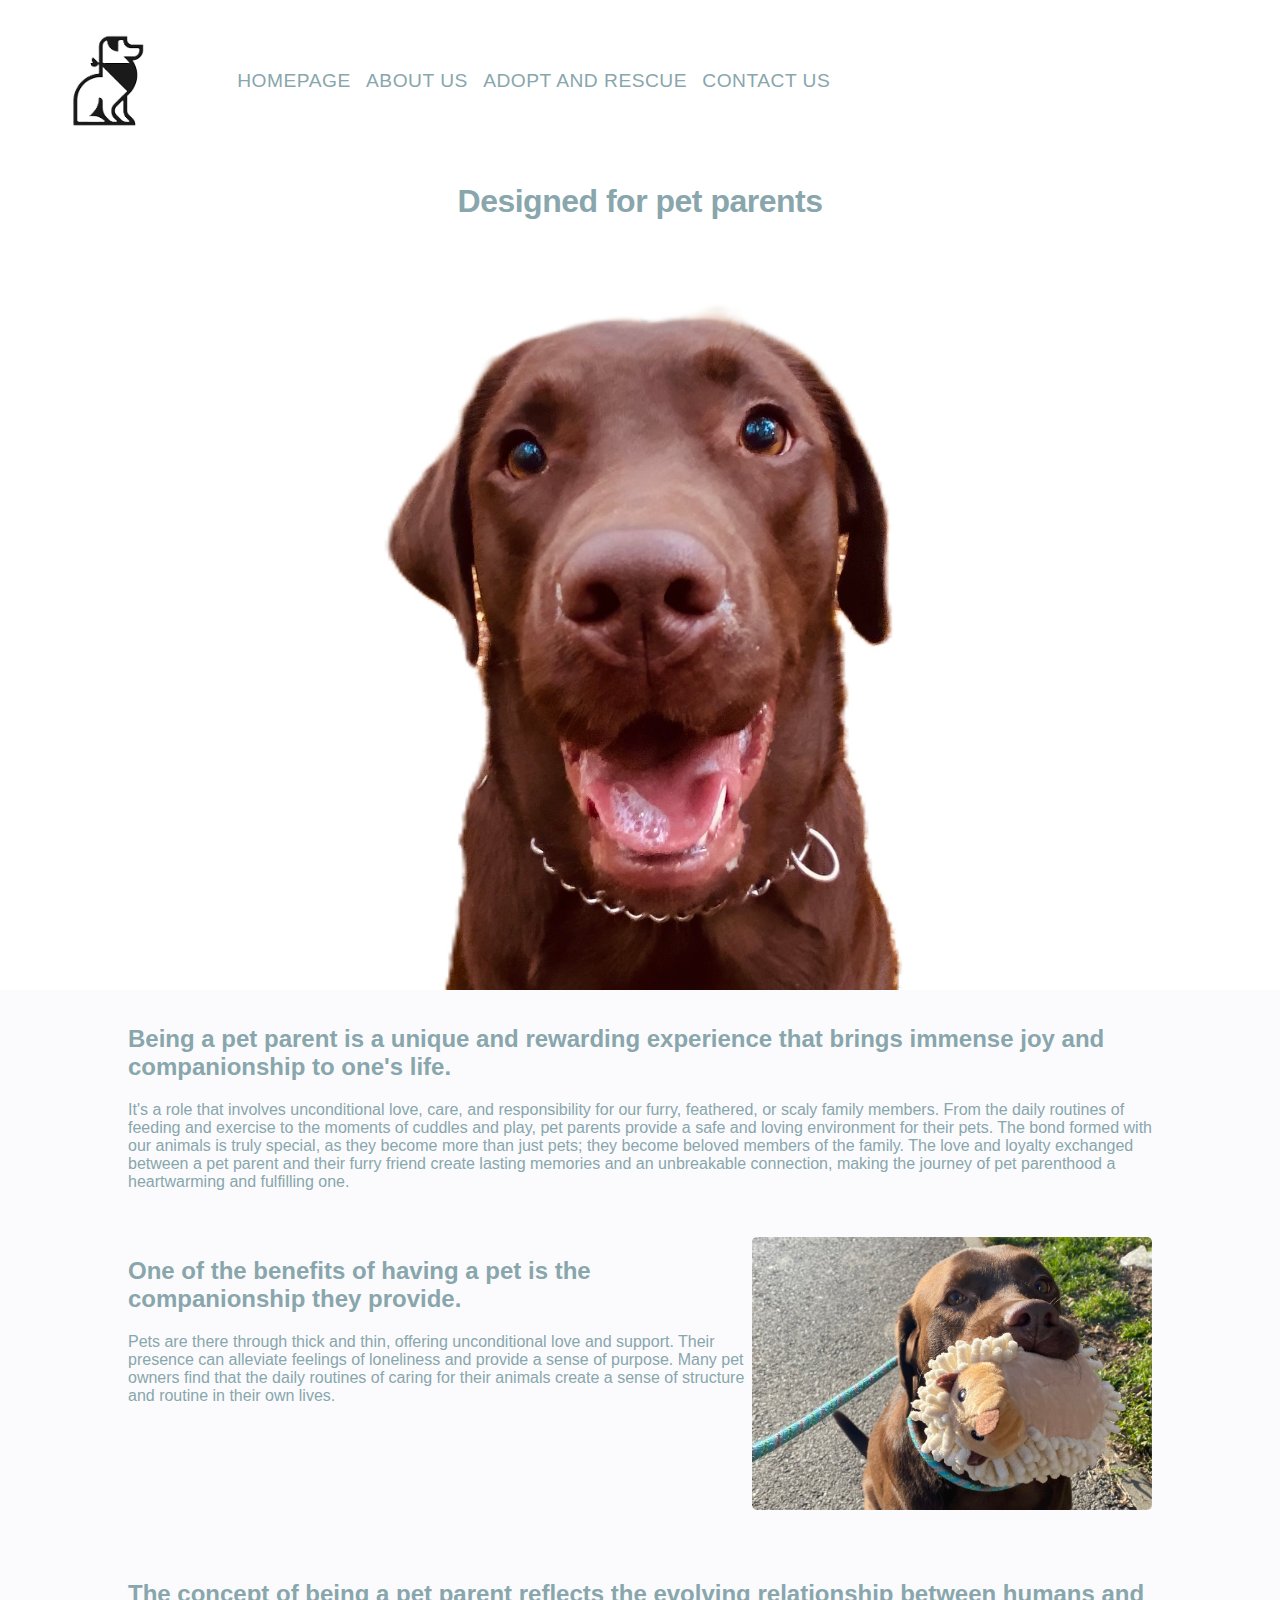
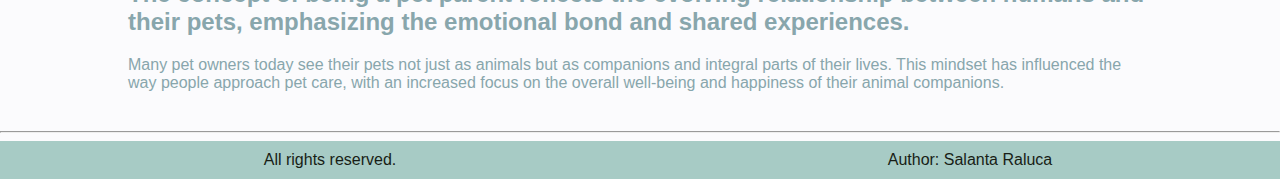
<file: Index.html>
<!DOCTYPE html>
<html lang="en">

<head>
  <meta charset="UTF-8" />
  <meta name="viewport" content="width=device-width, initial-scale=1.0" />
  <title>Happy Pets</title>
  <link rel="stylesheet" href="styling.css" />
</head>
<body>
  <header>
    <span class="menu">
      <img src="dogLogo.png" alt="Dog drawing" class="imgCaine" />
      <nav>
        <ul>
          <li><a href="./Index.html">Homepage</a></li>
          <li><a href="./About.html">About us</a></li>
          <li><a href="./Adopt.html">Adopt and Rescue</a></li>
          <li><a href="./Contact.html">Contact us</a></li>

        </ul>
      </nav>
    </span>
    <h1 id="h1">Designed for pet parents</h1>
  </header>
  <main>
    <section>
      <div>
        <h2>Being a pet parent is a unique and rewarding experience that brings
          immense joy and companionship to one's life.
        </h2>
        <p>
          It's a role that involves
          unconditional love, care, and responsibility for our furry, feathered, or
          scaly family members. From the daily routines of feeding and exercise to
          the moments of cuddles and play, pet parents provide a safe and loving
          environment for their pets. The bond formed with our animals is truly
          special, as they become more than just pets; they become beloved members
          of the family. The love and loyalty exchanged between a pet parent and
          their furry friend create lasting memories and an unbreakable connection,
          making the journey of pet parenthood a heartwarming and fulfilling one.
        </p>
      </div>
    </section>
    <section>
      <div class="menu">
        <div>
          <h2>
            One of the benefits of having a pet is the companionship they provide.
          </h2>
          <p>
            Pets are there through thick and thin, offering unconditional love and support. Their presence can alleviate
            feelings of loneliness and provide a sense of purpose. Many pet owners find that the daily routines of
            caring for their animals create a sense of structure and routine in their own lives.
          </p>
        </div>
        <img src="leiaArici.JPG" alt="Dog with hedgehog" class="Leia" />
      </div>
    </section>
    <section>
      <div>
        <h2>
          The concept of being a pet parent reflects the evolving relationship between humans and their pets,
          emphasizing the emotional bond and shared experiences.
        </h2>
        <p>
          Many pet owners today see their pets not just as animals but as companions and integral parts of their lives.
          This mindset has influenced the way people approach pet care, with an increased focus on the overall
          well-being and happiness of their animal companions.
        </p>
      </div>
    </section>
  </main>
  <hr />
  <footer>
    <div class="row">
      <div class="column">All rights reserved.</div>
      <div class="column">Author: Salanta Raluca</div>
    </div>
  </footer>
</body>
</html>
</file>
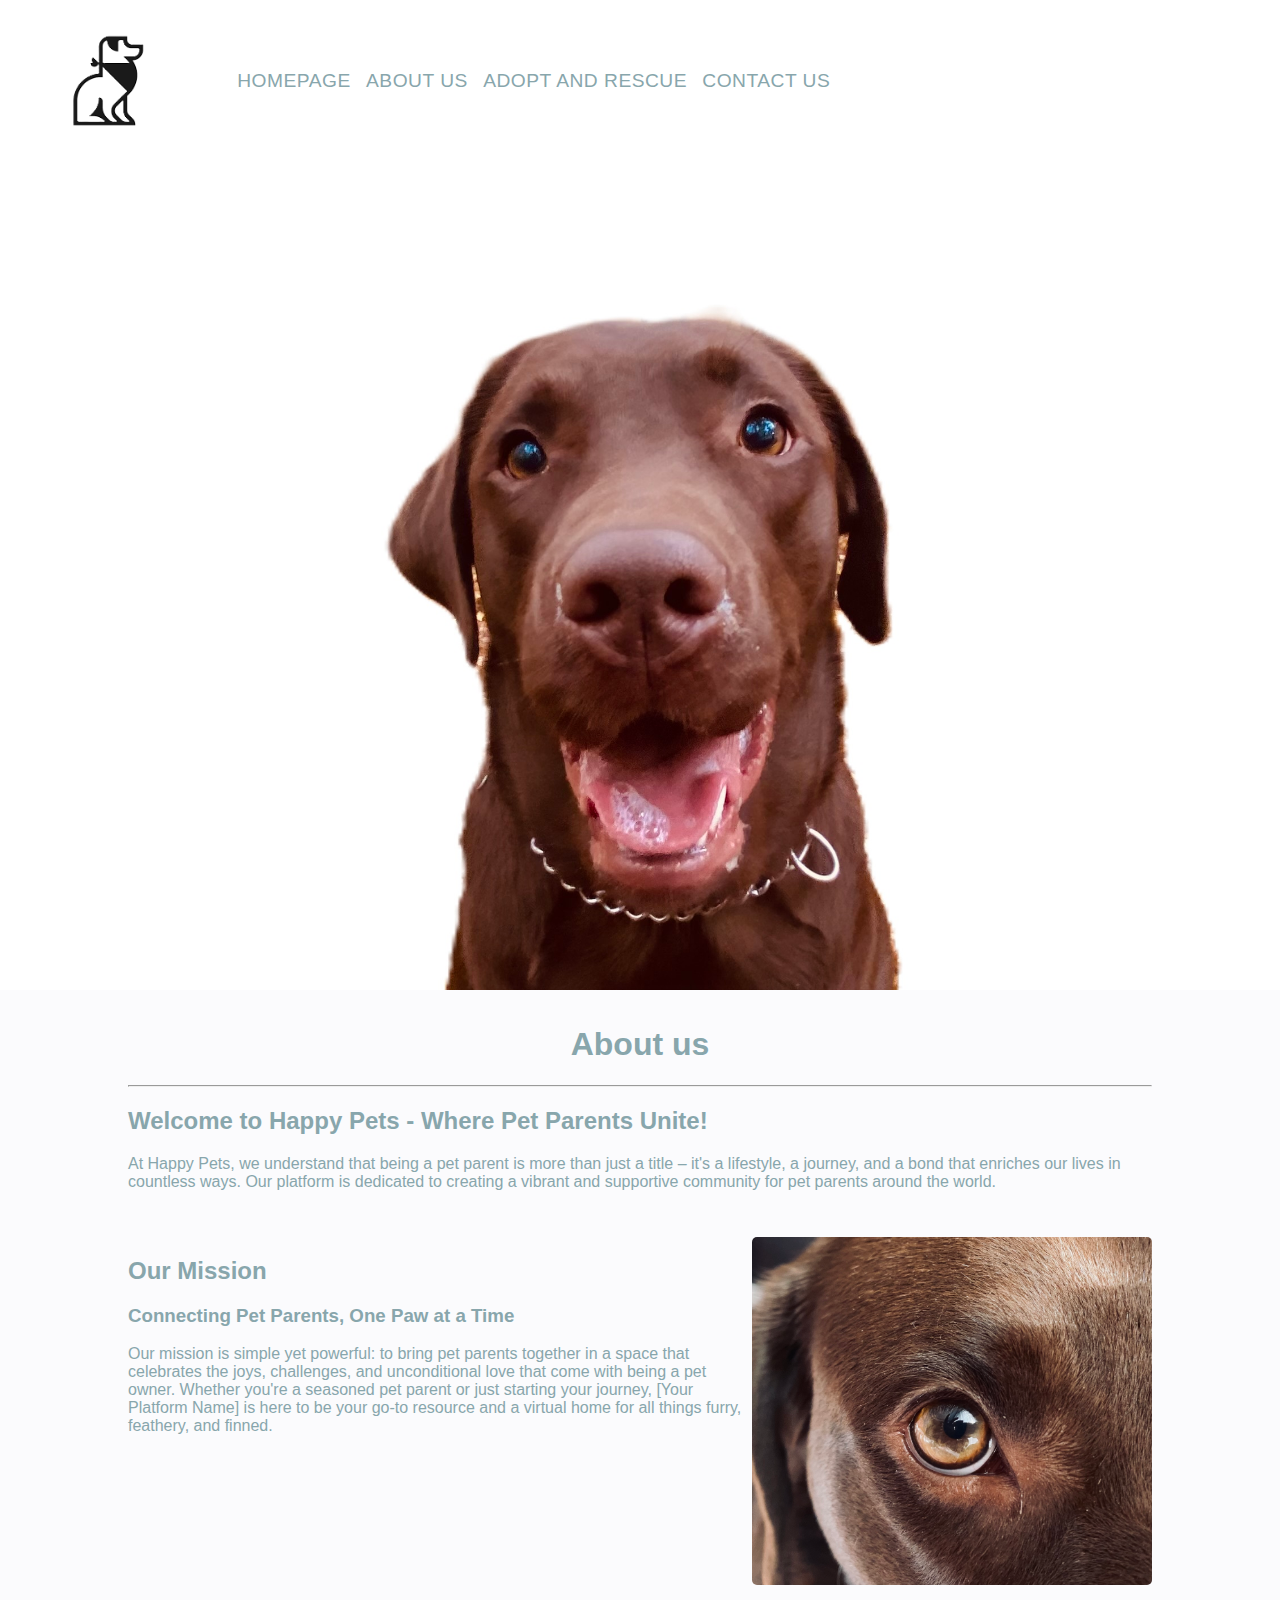
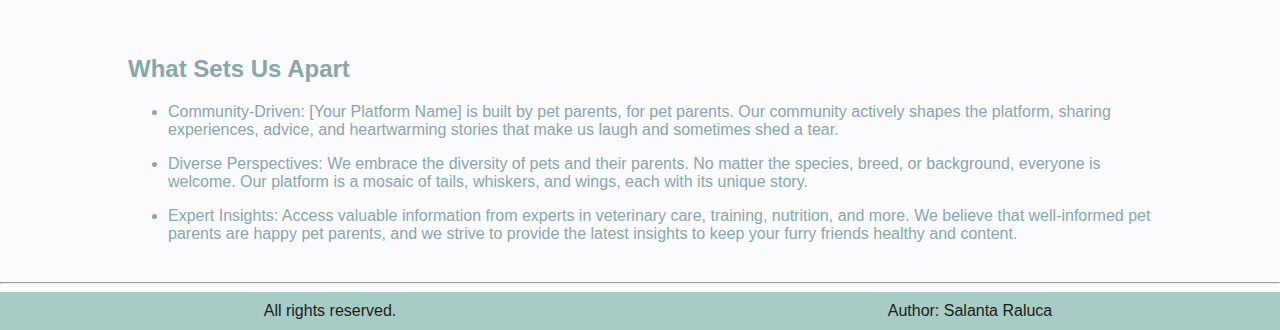
<file: About.html>
<!DOCTYPE html>
<html lang="en">

<head>
  <meta charset="UTF-8" />
  <meta name="viewport" content="width=device-width, initial-scale=1.0" />
  <title>About us</title>
  <link rel="stylesheet" href="styling.css">
</head>
<header>
  <div class="menu">
    <img src="dogLogo.png" alt="Dog drawing" class="imgCaine" />
    <nav>
      <ul>
        <li><a href="Index.html">Homepage</a></li>
        <li><a href="About.html">About us</a></li>
        <li><a href="Adopt.html">Adopt and Rescue</a></li>
        <li><a href="Contact.html">Contact us</a></li>  
      </ul>
    </nav>
    <div>
</header>
<body>
  <main>
    <section>
      <div>
        <div>
        <h1 class="h1">About us </h1>
      </div>
        <hr />
        <h2>Welcome to Happy Pets - Where Pet Parents Unite!</h2>
        <p>At Happy Pets, we understand that being a pet parent is more than just a title – it's a lifestyle,
          a journey, and a bond that enriches our lives in countless ways. Our platform is dedicated to creating a
          vibrant and supportive community for pet parents around the world.
        </p>
      </div>
    </section>
    <section>
      <div class="menu">
        <div>
          <h2>Our Mission</h2>
          <h3>Connecting Pet Parents, One Paw at a Time</h3>
          <p>Our mission is simple yet powerful: to bring pet parents together in a space that celebrates the joys,
            challenges, and unconditional love that come with being a pet owner. Whether you're a seasoned pet parent or
            just starting your journey, [Your Platform Name] is here to be your go-to resource and a virtual home for
            all things furry, feathery, and finned.
          </p>
        </div>
        <img src="leiaOchi.jpg" alt="Dog eye" class="Leia" />
      </div>
    </section>
    <section>
      <div>
        <h2>What Sets Us Apart</h2>
        <ul>
          <li>
            <p>Community-Driven: [Your Platform Name] is built by pet parents, for pet parents. Our community actively
              shapes the platform, sharing experiences, advice, and heartwarming stories that make us laugh and
              sometimes shed a tear.</p>
          </li>
          <li>
            <p>Diverse Perspectives: We embrace the diversity of pets and their parents. No matter the species, breed,
              or background, everyone is welcome. Our platform is a mosaic of tails, whiskers, and wings, each with its
              unique story.</p>
          </li>
          <li>
            <p>Expert Insights: Access valuable information from experts in veterinary care, training, nutrition, and
              more. We believe that well-informed pet parents are happy pet parents, and we strive to provide the latest
              insights to keep your furry friends healthy and content.</p>
          </li>
        </ul>
      </div>
    </section>
  </main>
  <hr />
  <footer>
    <div class="row">
      <div class="column">All rights reserved.</div>
      <div class="column">Author: Salanta Raluca</div>
    </div>
  </footer>
</body>
</html>
</file>
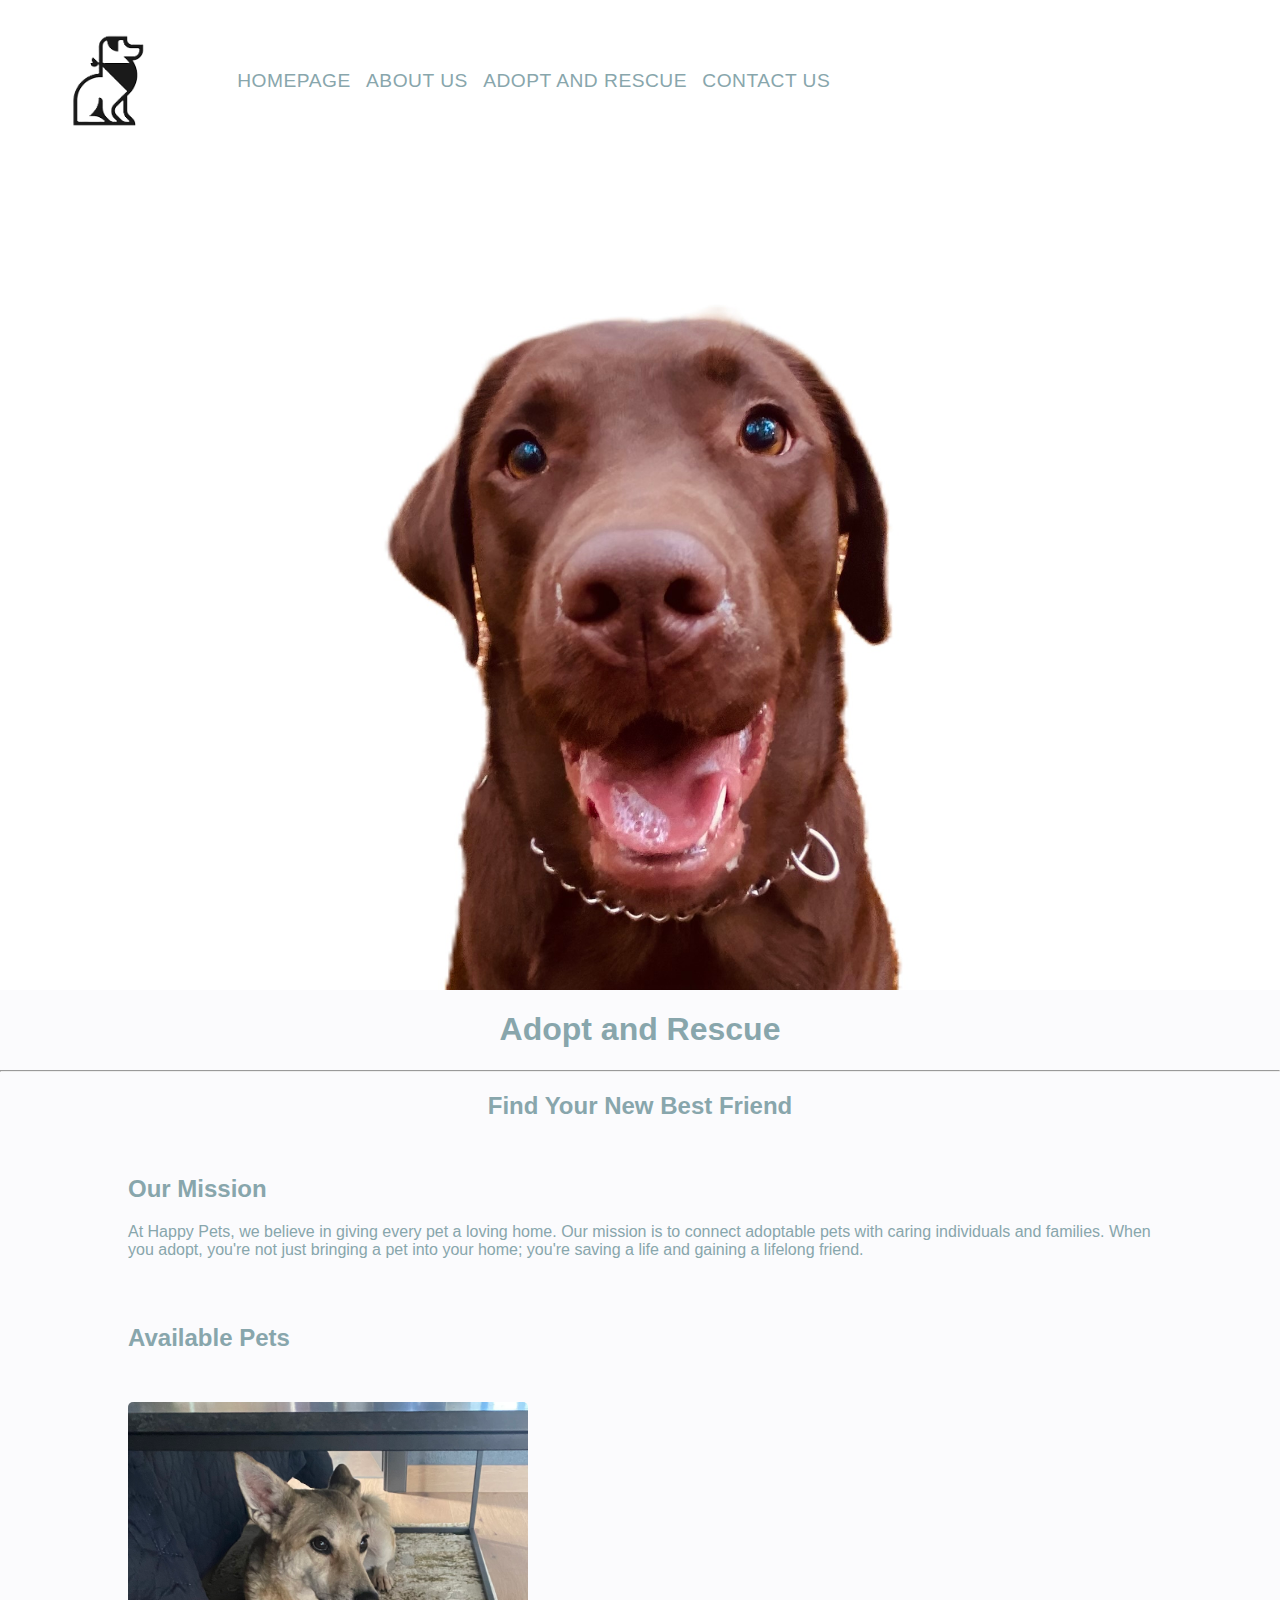
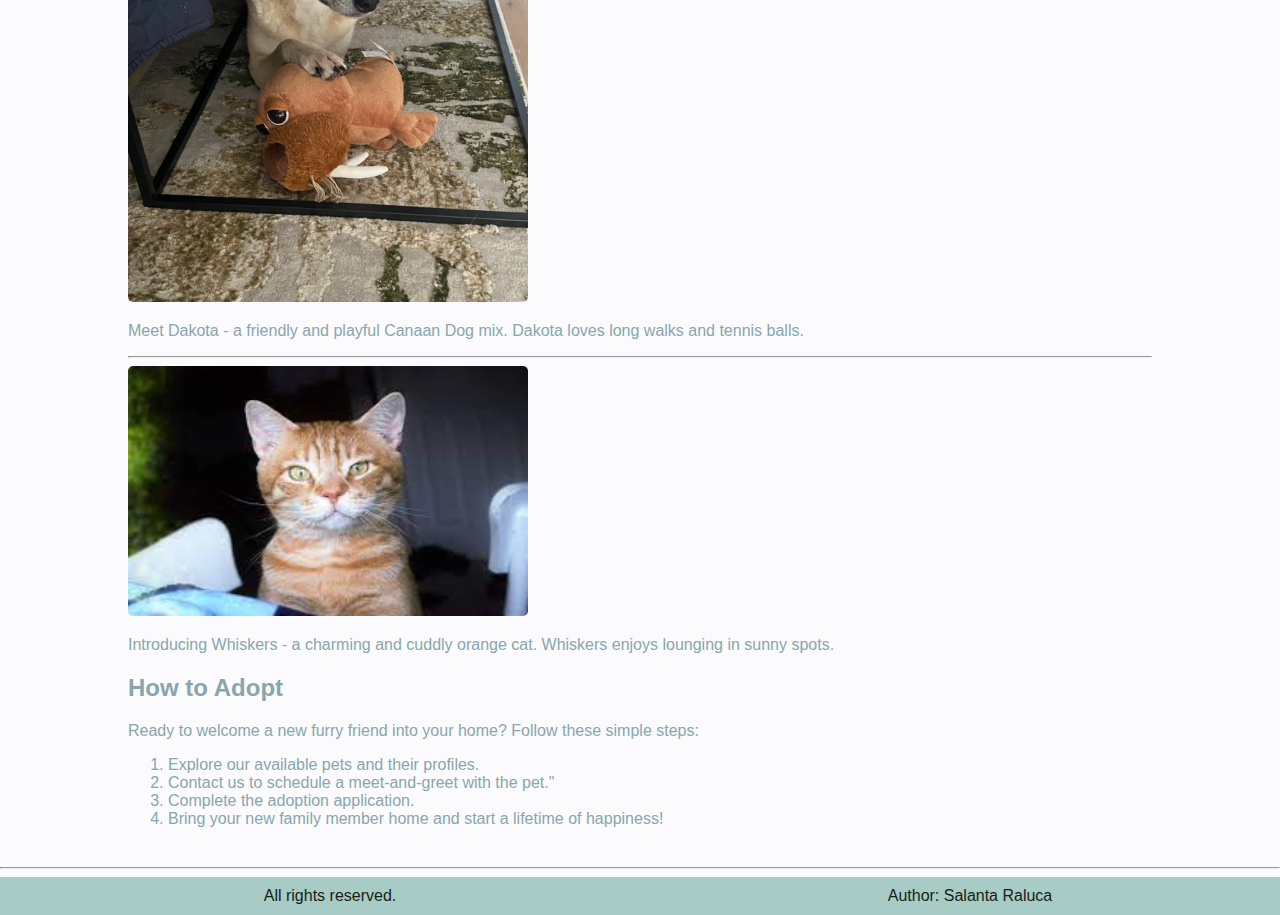
<file: Adopt.html>
<!DOCTYPE html>
<html lang="en">

<head>
  <meta charset="UTF-8" />
  <meta name="viewport" content="width=device-width, initial-scale=1.0" />
  <title>Adoption and Rescue</title>
  <link rel="stylesheet" href="styling.css">
</head>
<header>
  <div class="menu">
    <img src="dogLogo.png" alt="Dog drawing" class="imgCaine" />
    <nav>
      <ul>
        <li><a href="Index.html">Homepage</a></li>
        <li><a href="About.html">About us</a></li>
        <li><a href="Adopt.html">Adopt and Rescue</a></li>
        <li><a href="Contact.html">Contact us</a></li>       
      </ul>
    </nav>
  </div>
</header>
<body>
  <h1 class="h1">Adopt and Rescue</h1>
  <hr/>
  <h2 class="h1">Find Your New Best Friend</h2>
  <section>
    <div>
      <h2>Our Mission</h2>
      <p>At Happy Pets, we believe in giving every pet a loving home. Our mission is to connect adoptable pets
        with caring individuals and families. When you adopt, you're not just bringing a pet into your home; you're
        saving a life and gaining a lifelong friend.</p>
    </div>
    <div>
      <h2>Available Pets</h2>
    </div>
    <div>
      <div>
        <img src="dakota.jpg" alt="Dog 1" class="Dakota">
      </div>
      <div>
        <p>Meet Dakota - a friendly and playful Canaan Dog mix. Dakota loves long walks and tennis balls.</p>
      </div>
      <hr />
      <div>
        <img src="cat.jpg" alt="Cat 1" class="Cat">
      </div>
      <div>
        <p>Introducing Whiskers - a charming and cuddly orange cat. Whiskers enjoys lounging in sunny spots.</p>
      </div>
      <div>
        <div>
          <h2>How to Adopt</h2>
        </div>
        <p>Ready to welcome a new furry friend into your home? Follow these simple steps:</p>
        <ol>
          <li>Explore our available pets and their profiles.</li>
          <li><a class="contact" href="Contact.html">Contact us to schedule a meet-and-greet with the pet."</class=a>
          </li>
          <li>Complete the adoption application.</li>
          <li>Bring your new family member home and start a lifetime of happiness!</li>
        </ol>
      </div>
  </section>
  <hr />
  <footer>
    <div class="row">
      <div class="column">All rights reserved.</div>
      <div class="column">Author: Salanta Raluca</div>
    </div>
  </footer>
</body>
</html>
</file>
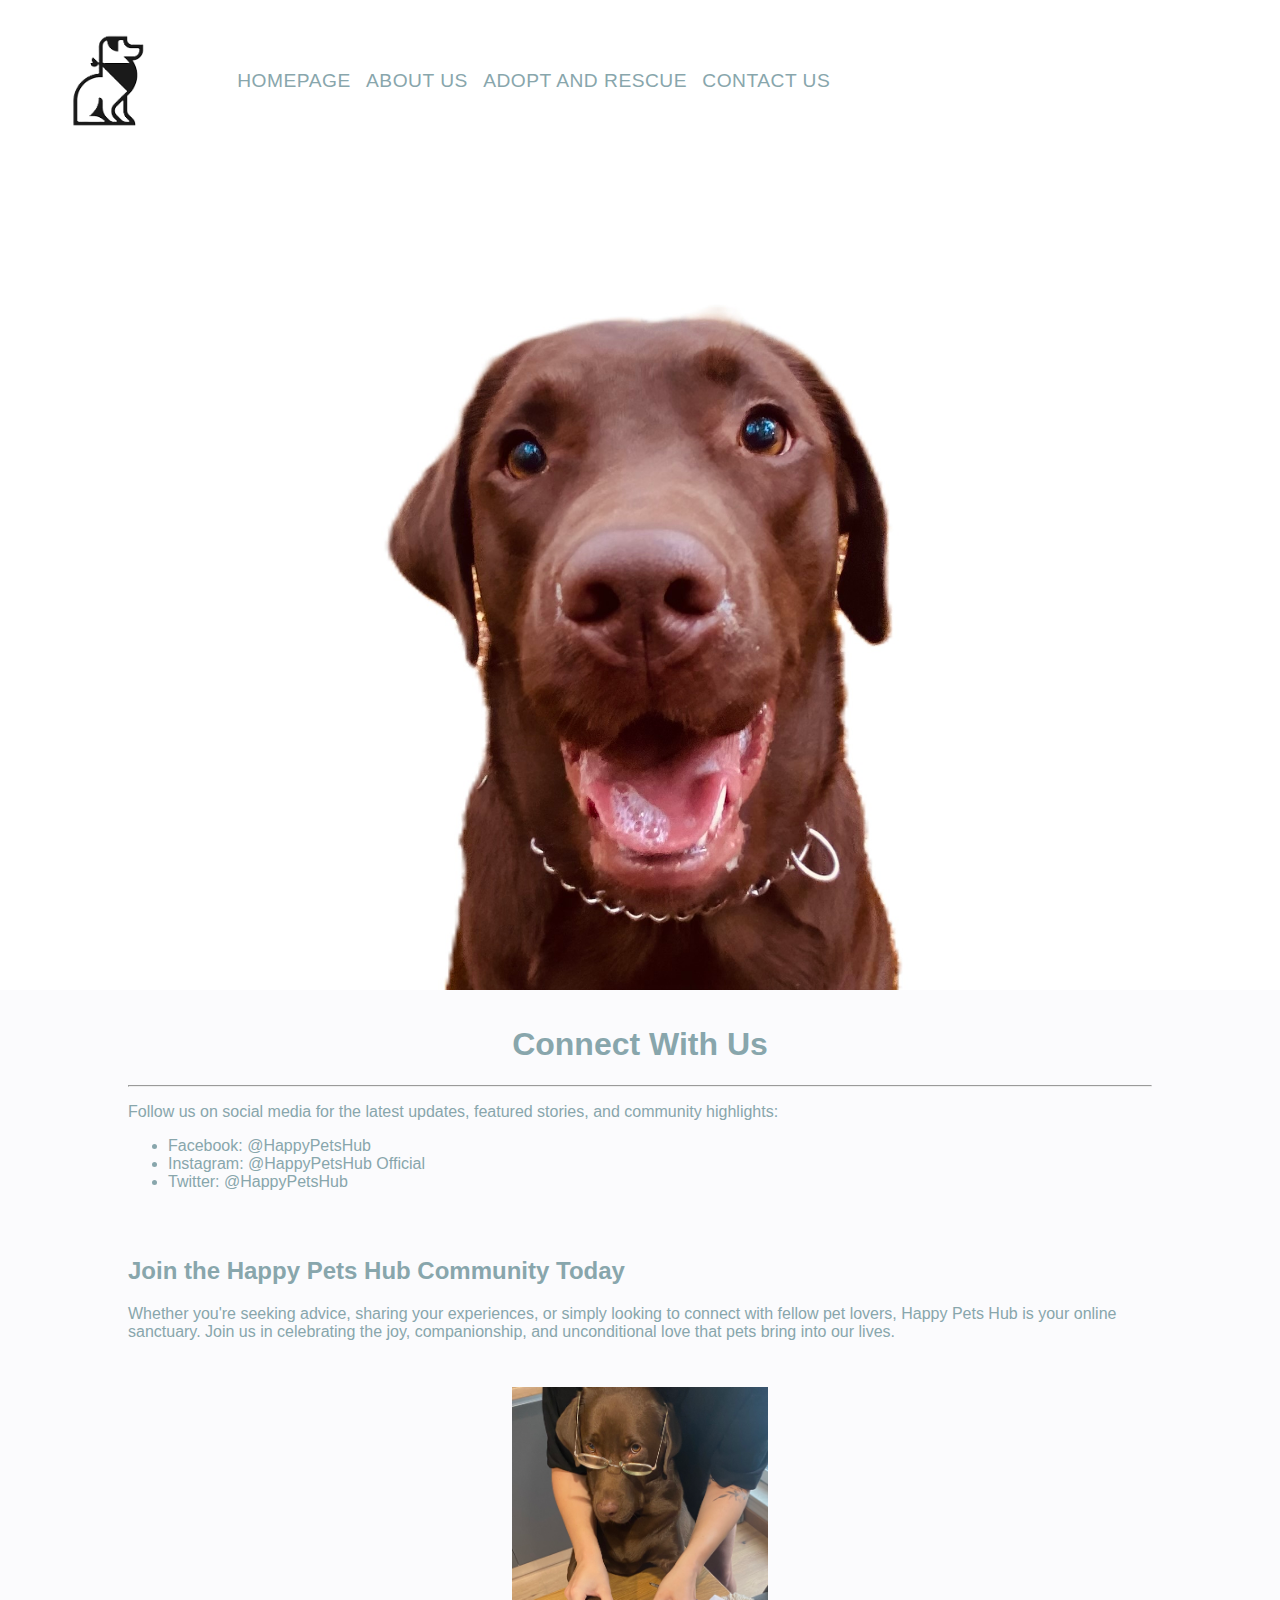
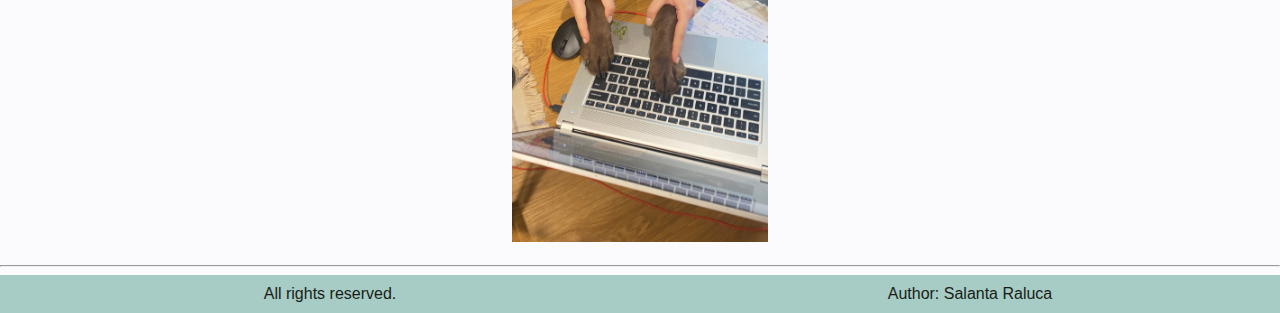
<file: Contact.html>
<!DOCTYPE html>
<html lang="en">

<head>
  <meta charset="UTF-8">
  <meta name="viewport" content="width=device-width, initial-scale=1.0">
  <title>Contact us</title>
  <link rel="stylesheet" href="styling.css">
</head>
<header>
  <div class="menu">
    <img src="dogLogo.png" alt="Dog drawing" class="imgCaine" />
    <nav>
      <ul>
        <li><a href="Index.html">Homepage</a></li>
        <li><a href="About.html">About us</a></li>
        <li><a href="Adopt.html">Adopt and Rescue</a></li>
        <li><a href="Contact.html">Contact us</a></li>       
      </ul>
    </nav>
  </div>
</header>
<section>
  <div>
    <div>
      <h1 class="h1">Connect With Us</h1>
      <hr/>
      <p>Follow us on social media for the latest updates, featured stories, and community highlights:</p>
    </div>
    <div>
      <ul>
        <li><a href="#link">Facebook: @HappyPetsHub</a></li>
        <li><a href="#link">Instagram: @HappyPetsHub Official</a></li>
        <li><a href="#link"> Twitter: @HappyPetsHub</a></li>
      </ul>
    </div>
</section>
<section>
  <div>
    <div>
      <h2> Join the Happy Pets Hub Community Today</h2>
    </div>
    <p>Whether you're seeking advice, sharing your experiences, or simply looking to connect with fellow
      pet lovers,
      Happy
      Pets Hub is your online sanctuary. Join us in celebrating the joy, companionship, and unconditional love that
      pets bring into our lives.</p>
  </div>
  <div>
    <img src="leiaLaptop.jpg" alt="Dog sitting at a laptop" class="laptop" />
  </div>
</section>
</div>
<hr />
<footer>
  <div class="row">
    <div class="column">All rights reserved.</div>
    <div class="column">Author: Salanta Raluca</div>
  </div>
</footer>
</body>
</html>
</file>
<file: styling.css>
/*body section */
body {
  font-family: Arial, Helvetica, sans-serif;
  margin: 0;
  padding: 0;
  background-color: #fbfbfd;
  color: #88a6ac;
}

.menu {
  width: fit-content;
  height: auto;
  display: flex;
  justify-content: space-between;
  margin-bottom: 20px;
}
/* navigare si banner*/
.imgCaine {
  width: 25%;
  height: 25%;
  background-color: transparent;
}

nav {
  background-color: transparent;
  color: #88a6ac;
  margin: auto;
}

nav ul {
  list-style: none;
  padding: 0;
  margin: 0;
  text-align: center;
  font-size: larger;
}

nav ul li {
  display: inline;
  margin-right: 10px;
  letter-spacing: 0.5px;
  text-transform: uppercase;
}
a {
  color: inherit;
  text-decoration: none;
}

header {
  background: url("leiaPadure.jpg") top/cover no-repeat;
  text-align: center;
  height: 110vh;
}

header h1,
header p {
  color: #88a6ac;
  letter-spacing: -0.5px;
}
/*main */
.h1 {
  text-align: center;
}
.Leia {
  border-radius: 5px;
  width: 400px;
  height: auto;
  float: left;
}
.Dakota {
  border-radius: 5px;
  width: 400px;
  height: auto;
}
.Cat {
  border-radius: 5px;
  width: 400px;
  height: 250px;
}
.laptop{
  width: 25%;
  height: auto;
  display: block;
  margin-right: auto;
  margin-left: auto;
}


a.contact:hover {
  color: #181e16;
}

section > div {
  margin: auto;
  max-width: 80%;
  padding: 15px;
  width: 1440px;
}
/*footer*/
footer {
  background-color: #a7cbc5;
  color: #181e16;
  overflow: hidden;
  padding: 10px;
  text-align: center;
  width: 100%;
}

.column {
  width: 50%;
  float: left;
}

.center {
  text-align: center;
}
</file>
